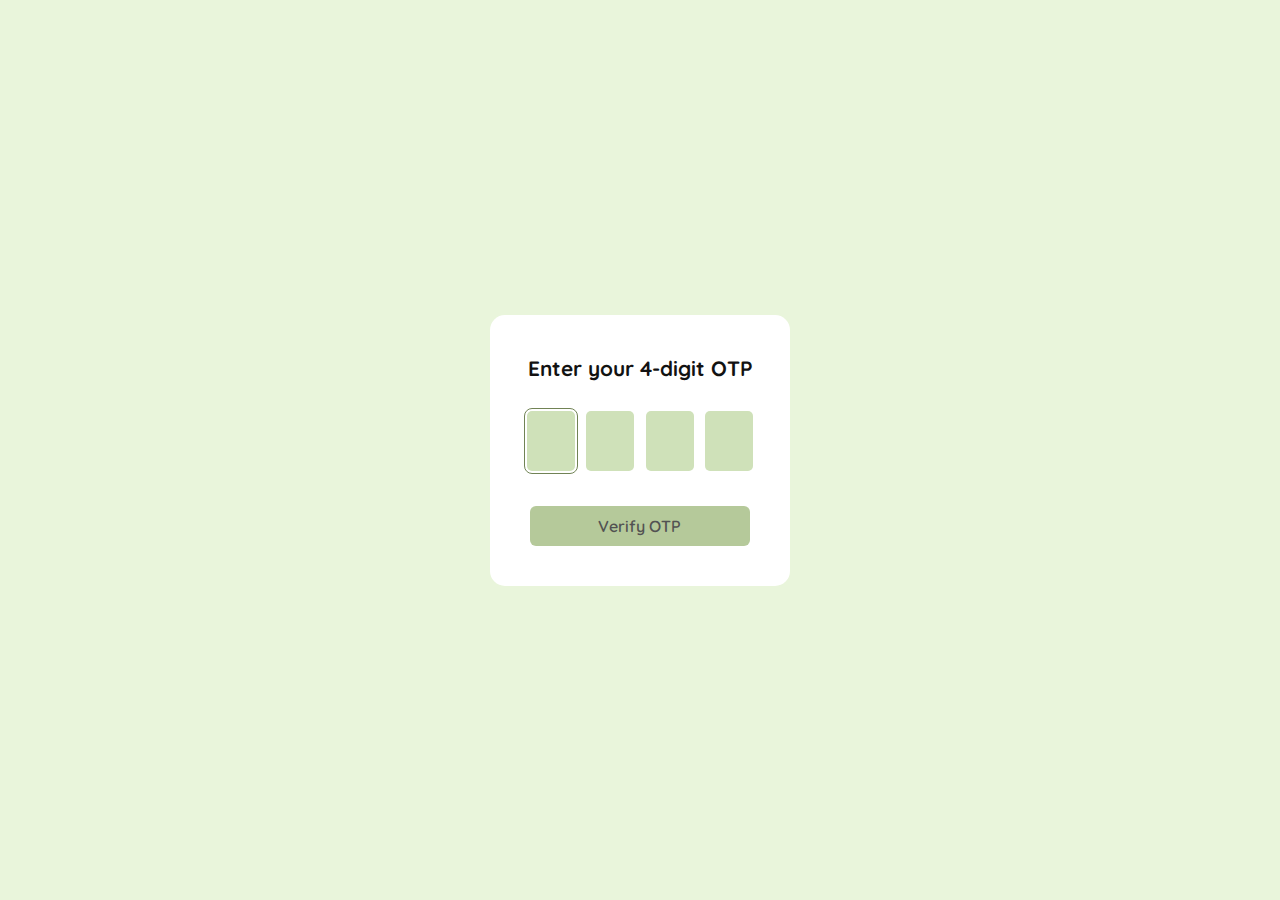
<file: index.html>
<!DOCTYPE html>
<html lang="en">
  <head>
    <meta charset="UTF-8" />
    <meta name="viewport" content="width=device-width, initial-scale=1.0" />
    <title>OTP Verification Form</title>
    <link rel="stylesheet" href="./style.css" />
  </head>
  <body>
    <div class="container">
      <h4>Enter your 4-digit OTP</h4>
      <form class="form">
        <div class="input-field-box">
          <input type="number" />
          <input type="number" disabled />
          <input type="number" disabled />
          <input type="number" disabled />
        </div>
        <button type="button">Verify OTP</button>
      </form>
    </div>
    <script src="./app.js"></script>
  </body>
</html>
</file>
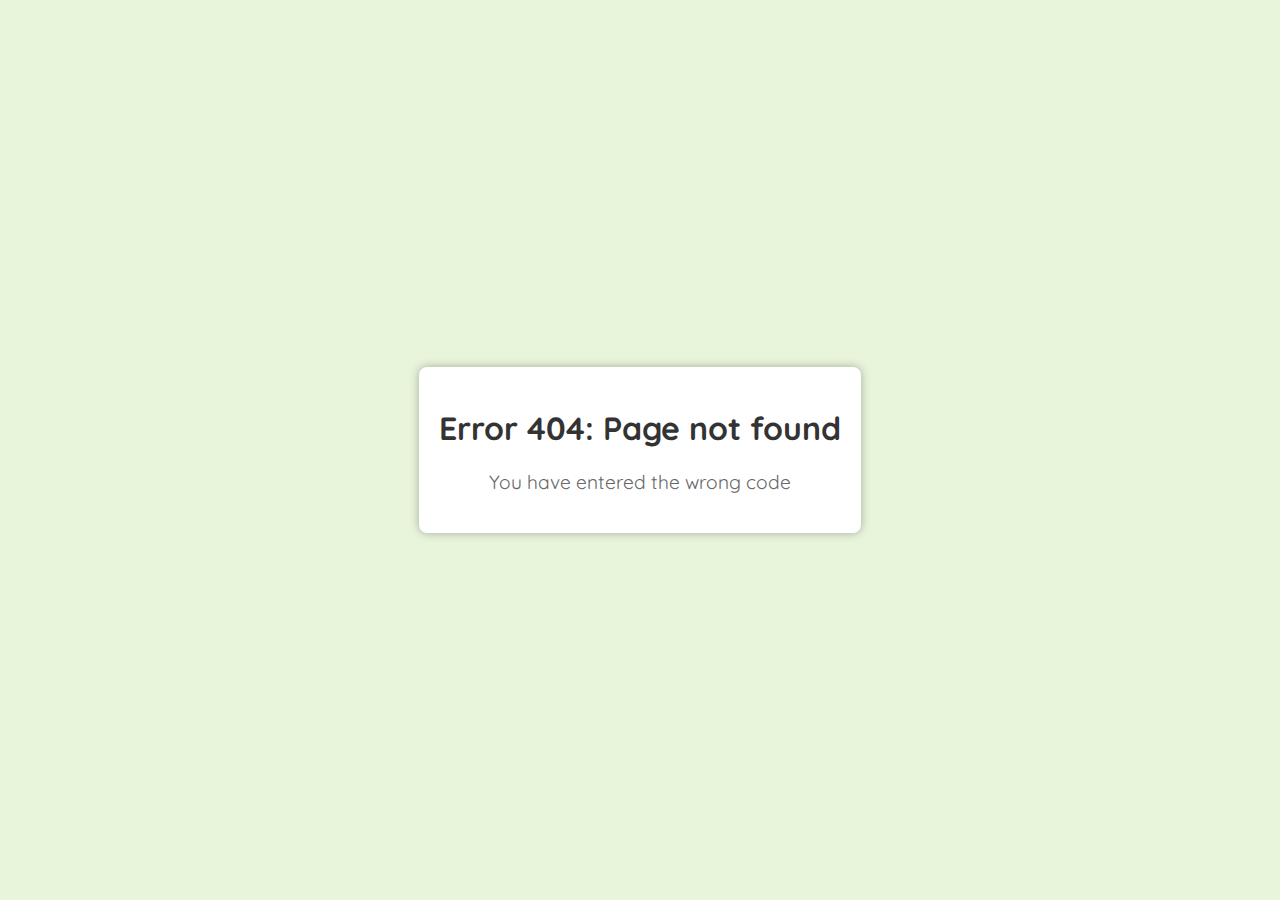
<file: broken.html>
<!DOCTYPE html>
<html lang="en">
<head>
    <meta charset="UTF-8">
    <meta name="viewport" content="width=device-width, initial-scale=1.0">
    <title>Error 404: Page not found</title>
    <link rel="stylesheet" href="./_broken.css">
</head>
<body>
    <div class="error-container">
        <h1>Error 404: Page not found</h1>
        <p>You have entered the wrong code</p>
    </div>
</body>
</html>
</file>
<file: style.css>
@import url('https://fonts.googleapis.com/css2?family=Quicksand&display=swap');

* {
  margin: 0;
  padding: 0;
  box-sizing: border-box;
  font-family: 'Quicksand', sans-serif;}

body {
  min-height: 100vh;
  display: flex;
  align-items: center;
  justify-content: center;
  background: #E9F5DB;
}

.container {
  width: 300px;
  height: auto;
  padding: 40px 30px;
  background-color: white;
  display: flex;
  flex-direction: column;
  justify-content: center;
  align-items: center;
  border-radius: 15px;
}

h4 {
  font-size: 1.3em;
  color: #121212;
}

.form {
  width: 100%;
  height: auto;
  display: flex;
  flex-direction: column;
  align-items: center;
  padding-top: 20px;
}

.input-field-box {
  width: 100%;
  height: auto;
  display: flex;
  flex-direction: row;
  justify-content: space-evenly;
}

.input-field-box input {
  border: none;
  width: 20%;
  height: 60px;
  text-align: center;
  margin: 10px 5px;
  padding: 10px;
  border-radius: 5px;
  background: #CFE1B9;
  font-size: 25px;
}

.input-field-box input::-webkit-inner-spin-button,
.input-field-box input::-webkit-outer-spin-button {
  display: none;
}

.input-field-box input:focus {
  outline: 1.5px solid #718355;
  outline-offset: 2px;
}

form button {
  margin-top: 25px;
  width: 92%;
  color: #525252;
  font-size: 16px;
  padding: 10px 0;
  font-weight: 600;
  border: none;
  border-radius: 6px;
  pointer-events: none;
  cursor: pointer;
  background: #B5C99A;
  transition: all 0.2 ease;
}

form button.active {
  color: white;
  background: #97A97C;
  pointer-events: auto;
  color: #000000;
}

form button:hover {
  color: #E9F5DB;
  background: #718355;
}
</file>
<file: _broken.css>
@import url('https://fonts.googleapis.com/css2?family=Quicksand&display=swap');

* {
    font-family: 'Quicksand', sans-serif;}

body {
    margin: 0;
    padding: 0;
    font-family: Arial, sans-serif;
    background-color: #E9F5DB; /* Updated background color */
    display: flex;
    justify-content: center;
    align-items: center;
    height: 100vh;
}

.error-container {
    text-align: center;
    background-color: #fff; /* Container background color */
    padding: 20px;
    border-radius: 8px;
    box-shadow: 0 0 10px rgba(0, 0, 0, 0.3); /* Box shadow */
}

h1 {
    font-size: 2em;
    color: #333;
}

p {
    font-size: 1.2em;
    color: #666;
    margin-top: 10px;
}
</file>
